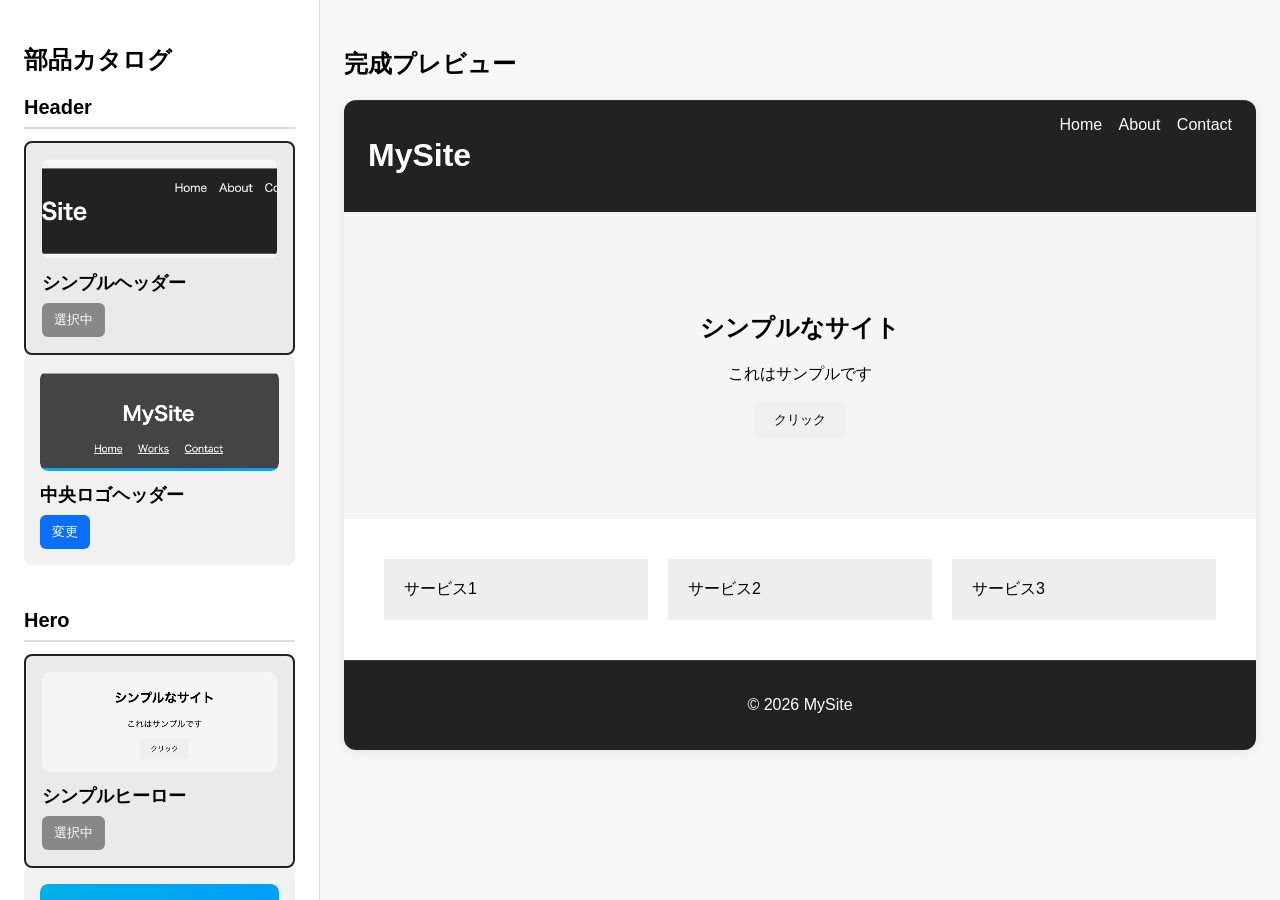
<file: index.html>
<!DOCTYPE html>
<html lang="ja">
<head>
  <meta charset="UTF-8">
  <title>Parts Builder</title>
  <link rel="stylesheet" href="style.css">
  <script type="module" src="script.js" defer></script>
</head>
<body>
  <div class="app">
    <aside class="sidebar">
      <h1>部品カタログ</h1>
      <div id="parts-list" class="parts-list"></div>

      <h2>選択中の部品</h2>
      <div id="selected-list" class="selected-list"></div>
    </aside>

    <main class="main-content">
    <div class="preview-wrapper">
        <h2>完成プレビュー</h2>
        <div id="preview" class="preview"></div>
    </div>
    </main>
  </div>
</body>
</html>
</file>
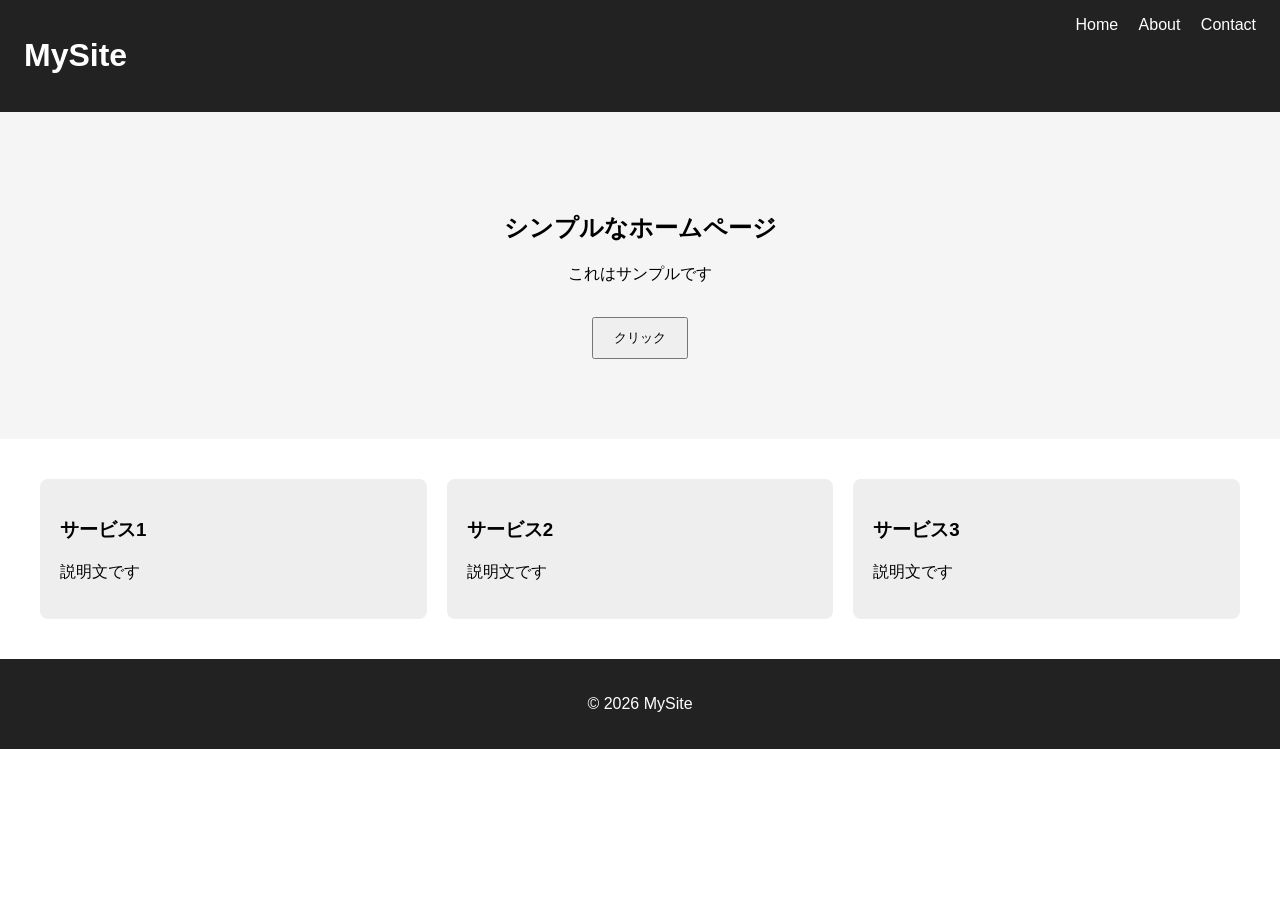
<file: origin_website/index.html>
<!DOCTYPE html>
<html lang="ja">
<head>
  <meta charset="UTF-8">
  <title>サンプルサイト</title>
  <link rel="stylesheet" href="style.css">
  <script src="script.js" defer></script>
</head>
<body>

  <!-- ヘッダー -->
  <header class="header">
    <h1 class="logo">MySite</h1>
    <nav>
      <a href="#">Home</a>
      <a href="#">About</a>
      <a href="#">Contact</a>
    </nav>
  </header>

  <!-- ヒーロー -->
  <section class="hero">
    <h2>シンプルなホームページ</h2>
    <p>これはサンプルです</p>
    <button id="cta-btn">クリック</button>
  </section>

  <!-- カード -->
  <section class="cards">
    <div class="card">
      <h3>サービス1</h3>
      <p>説明文です</p>
    </div>
    <div class="card">
      <h3>サービス2</h3>
      <p>説明文です</p>
    </div>
    <div class="card">
      <h3>サービス3</h3>
      <p>説明文です</p>
    </div>
  </section>

  <!-- フッター -->
  <footer class="footer">
    <p>© 2026 MySite</p>
  </footer>

</body>
</html>
</file>
<file: style.css>
body {
  margin: 0;
  font-family: sans-serif;
  background: #f7f7f7;
}

* {
  box-sizing: border-box;
}

.app {
  display: flex;
  height: 100vh;
}

.sidebar {
  width: 320px;
  padding: 24px;
  background: #ffffff;
  border-right: 1px solid #ddd;
  overflow-y: auto;
}

.main-content {
  flex: 1;
  padding: 24px;
  overflow-y: auto;
}

.preview-wrapper {
  position: sticky;
  top: 24px;
}

.parts-list,
.selected-list {
  display: flex;
  flex-direction: column;
  gap: 12px;
  margin-bottom: 24px;
}

.part-item,
.selected-item {
  padding: 16px;
  background: #f1f1f1;
  border-radius: 8px;
}

.part-item h3,
.selected-item h3 {
  margin: 0 0 8px;
  font-size: 18px;
}

.part-item p,
.selected-item p {
  margin: 0 0 12px;
  color: #555;
  font-size: 14px;
}

.button-row {
  display: flex;
  gap: 8px;
}

button {
  padding: 8px 12px;
  border: none;
  border-radius: 6px;
  cursor: pointer;
}

.add-btn {
  background: #222;
  color: white;
}

.remove-btn {
  background: #c0392b;
  color: white;
}

.change-btn {
  background: #0b6efd;
  color: white;
}

.selected-btn {
  background: #888;
  color: white;
  cursor: default;
}

.preview {
  min-height: 600px;
  background: white;
  border-radius: 12px;
  overflow: hidden;
  box-shadow: 0 2px 12px rgba(0, 0, 0, 0.08);
}

.catalog-group {
  margin-bottom: 32px;
}

.catalog-group__title {
  margin: 0 0 12px;
  padding-bottom: 8px;
  border-bottom: 2px solid #ddd;
  font-size: 20px;
}

.part-item--selected {
  border: 2px solid #222;
  background: #eaeaea;
}

.part-thumbnail {
  width: 100%;
  height: 100px;
  margin-bottom: 12px;
  display: flex;
  align-items: center;
  justify-content: center;
  overflow: hidden;
  border-radius: 8px;
  font-size: 14px;
  font-weight: bold;
  color: white;
}

.part-thumbnail img {
  width: 100%;
  height: 100%;
  display: block;
  object-fit: cover;
  border-radius: 8px;
}

.part-thumbnail__label {
  padding: 6px 10px;
  border-radius: 999px;
  background: rgba(0, 0, 0, 0.25);
}

.part-thumbnail--header {
  background: linear-gradient(135deg, #333, #555);
}

.part-thumbnail--hero {
  background: linear-gradient(135deg, #0bd, #09f);
}

.part-thumbnail--section {
  background: linear-gradient(135deg, #999, #bbb);
}

.part-thumbnail--footer {
  background: linear-gradient(135deg, #111, #333);
}

.thumb-header-simple {
  background: linear-gradient(135deg, #222, #444);
}

.thumb-header-centered {
  background: linear-gradient(135deg, #444, #777);
}

.thumb-hero-simple {
  background: linear-gradient(135deg, #f5f5f5, #dcdcdc);
  color: #222;
}

.thumb-hero-image {
  background: linear-gradient(135deg, #0bd, #09f);
}

.thumb-cards-simple {
  background: linear-gradient(135deg, #ddd, #bbb);
  color: #222;
}

.thumb-section-text {
  background: linear-gradient(135deg, #fafafa, #ddd);
  color: #222;
}

.thumb-footer-simple {
  background: linear-gradient(135deg, #222, #111);
}

.thumb-footer-dark {
  background: linear-gradient(135deg, #000, #222);
}
</file>
<file: origin_website/style.css>
body {
  margin: 0;
  font-family: sans-serif;
}

/* ヘッダー */
.header {
  display: flex;
  justify-content: space-between;
  padding: 16px 24px;
  background: #222;
  color: white;
}

.header a {
  color: white;
  margin-left: 16px;
  text-decoration: none;
}

/* ヒーロー */
.hero {
  text-align: center;
  padding: 80px 20px;
  background: #f5f5f5;
}

.hero button {
  padding: 10px 20px;
  margin-top: 16px;
  cursor: pointer;
}

/* カード */
.cards {
  display: flex;
  gap: 20px;
  padding: 40px;
}

.card {
  flex: 1;
  padding: 20px;
  background: #eee;
  border-radius: 8px;
  transition: transform 0.3s;
}

/* フッター */
.footer {
  text-align: center;
  padding: 20px;
  background: #222;
  color: white;
}
</file>
